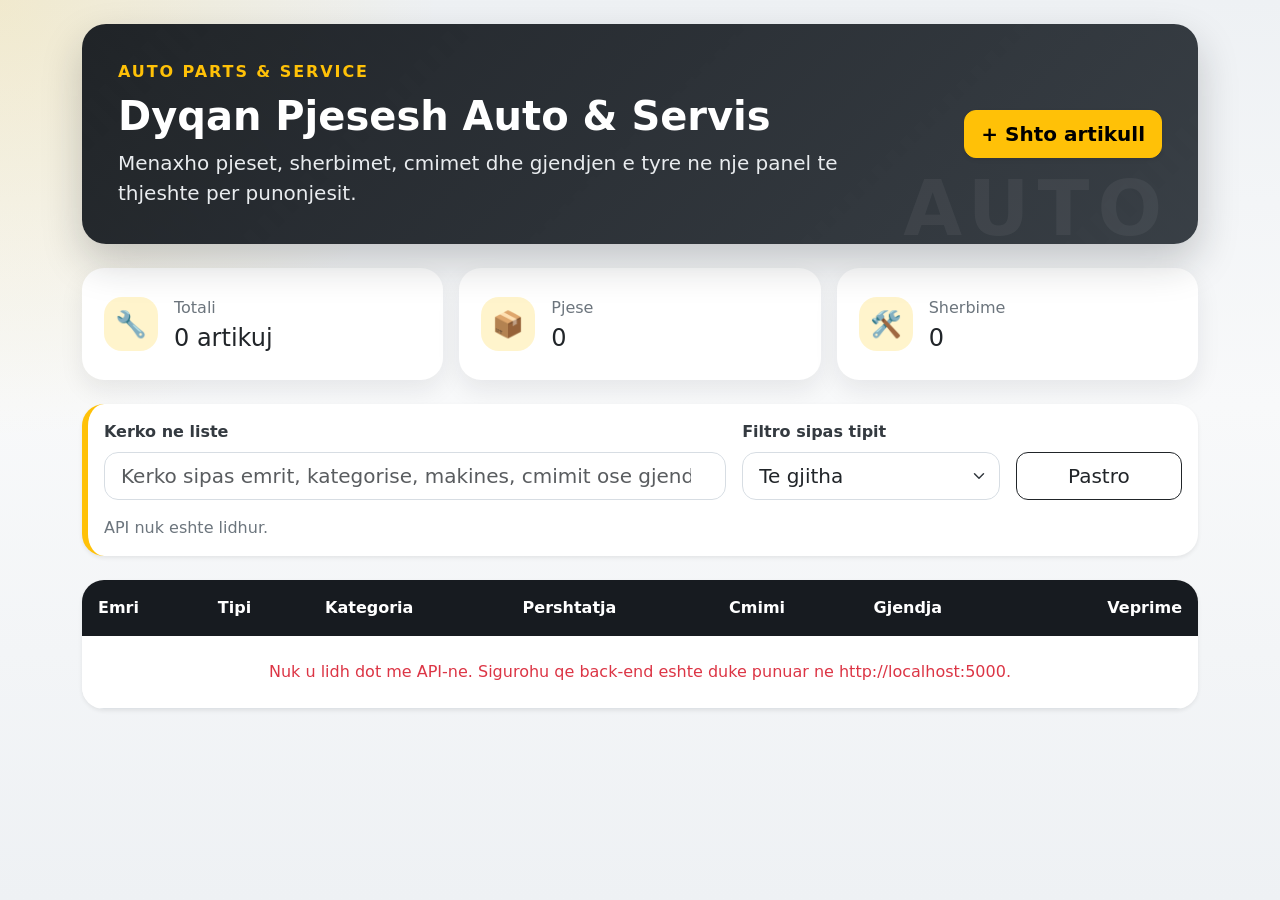
<file: index.html>
<!DOCTYPE html>
<html lang="sq">
<head>
    <meta charset="UTF-8">
    <meta name="viewport" content="width=device-width, initial-scale=1.0">
    <title>Dyqan Pjesesh Auto dhe Servis</title>
    <link href="https://cdn.jsdelivr.net/npm/bootstrap@5.3.3/dist/css/bootstrap.min.css" rel="stylesheet">
    <link rel="stylesheet" href="styles.css">
</head>
<body>
    <main class="container py-4">
        <section class="app-header">
            <div class="header-content">
                <p class="eyebrow mb-2">Auto Parts & Service</p>
                <h1 class="display-6 fw-bold mb-2">Dyqan Pjesesh Auto & Servis</h1>
                <p class="lead mb-0">Menaxho pjeset, sherbimet, cmimet dhe gjendjen e tyre ne nje panel te thjeshte per punonjesit.</p>
            </div>
            <a href="add-item.html" class="btn btn-warning btn-lg fw-semibold shadow-sm">+ Shto artikull</a>
        </section>

        <section class="row g-3 mb-4">
            <div class="col-md-4">
                <div class="stat-card">
                    <span class="stat-icon">🔧</span>
                    <div>
                        <p class="mb-1 text-secondary">Totali</p>
                        <h2 class="h4 mb-0" id="total-artikuj">0 artikuj</h2>
                    </div>
                </div>
            </div>
            <div class="col-md-4">
                <div class="stat-card">
                    <span class="stat-icon">📦</span>
                    <div>
                        <p class="mb-1 text-secondary">Pjese</p>
                        <h2 class="h4 mb-0" id="total-pjese">0</h2>
                    </div>
                </div>
            </div>
            <div class="col-md-4">
                <div class="stat-card">
                    <span class="stat-icon">🛠️</span>
                    <div>
                        <p class="mb-1 text-secondary">Sherbime</p>
                        <h2 class="h4 mb-0" id="total-sherbime">0</h2>
                    </div>
                </div>
            </div>
        </section>

        <section class="search-panel card shadow-sm mb-4">
            <div class="card-body">
                <div class="row g-3 align-items-end">
                    <div class="col-lg-7">
                        <label for="search-input" class="form-label fw-semibold">Kerko ne liste</label>
                        <input type="search" id="search-input" class="form-control form-control-lg" placeholder="Kerko sipas emrit, kategorise, makines, cmimit ose gjendjes...">
                    </div>
                    <div class="col-lg-3">
                        <label for="filter-tipi" class="form-label fw-semibold">Filtro sipas tipit</label>
                        <select id="filter-tipi" class="form-select form-select-lg">
                            <option value="">Te gjitha</option>
                            <option value="Pjese">Pjese</option>
                            <option value="Sherbim">Sherbim</option>
                        </select>
                    </div>
                    <div class="col-lg-2 d-grid">
                        <button type="button" id="pastro-kerkimin" class="btn btn-outline-dark btn-lg">Pastro</button>
                    </div>
                </div>
                <p class="mb-0 mt-3 text-secondary" id="rezultati-kerkimit">Duke u ngarkuar artikujt...</p>
            </div>
        </section>

        <div class="card table-card shadow-sm">
            <div class="table-responsive">
                <table class="table table-hover mb-0 align-middle">
                    <thead>
                        <tr>
                            <th>Emri</th>
                            <th>Tipi</th>
                            <th>Kategoria</th>
                            <th>Pershtatja</th>
                            <th>Cmimi</th>
                            <th>Gjendja</th>
                            <th class="text-end">Veprime</th>
                        </tr>
                    </thead>
                    <tbody id="artikujt-body">
                        <tr>
                            <td colspan="7" class="text-center py-4">Duke u ngarkuar artikujt...</td>
                        </tr>
                    </tbody>
                </table>
            </div>
        </div>
    </main>

    <script src="scripts/store-http.js"></script>
    <script src="scripts/index.js"></script>
</body>
</html>
</file>
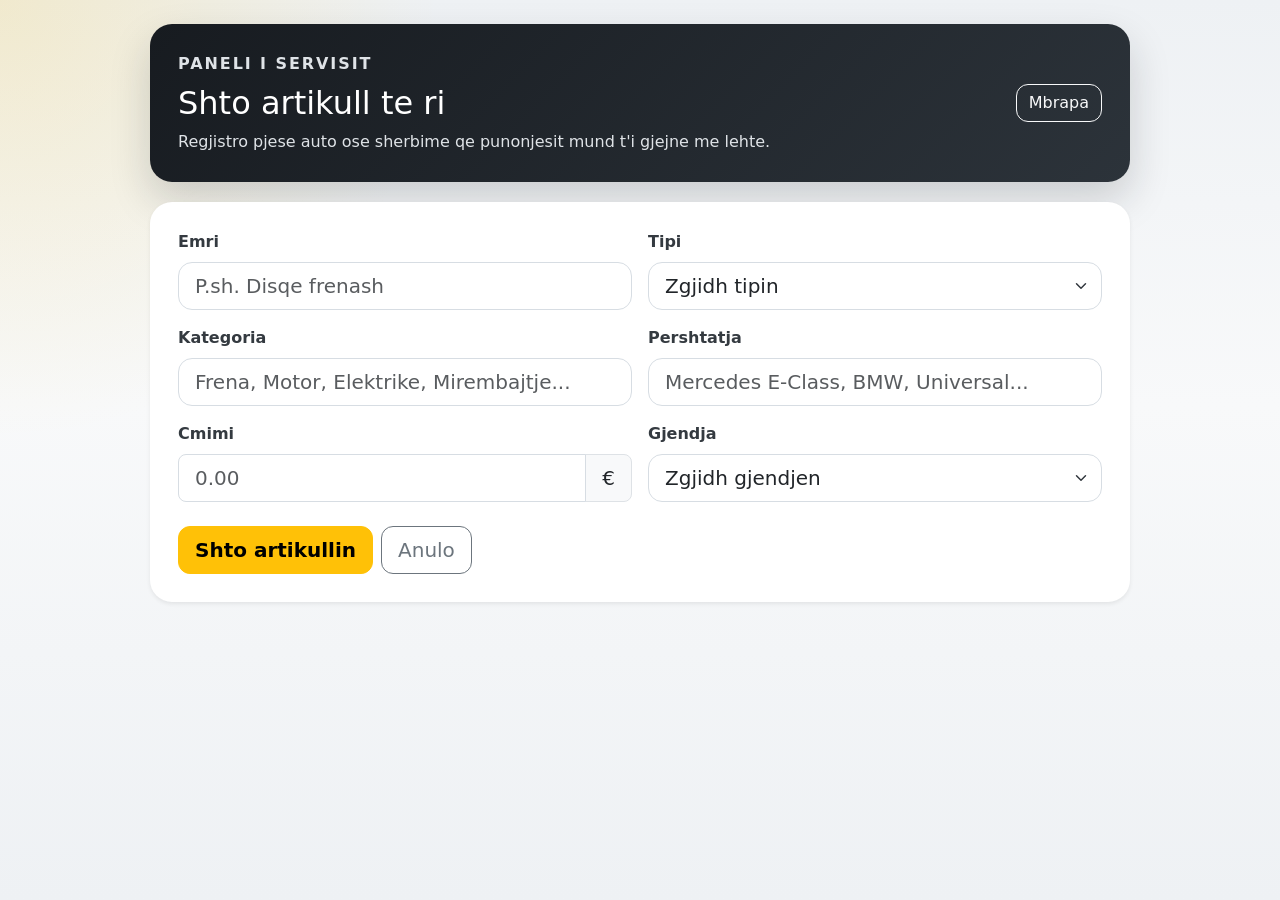
<file: add-item.html>
<!DOCTYPE html>
<html lang="sq">
<head>
    <meta charset="UTF-8">
    <meta name="viewport" content="width=device-width, initial-scale=1.0">
    <title>Shto Artikull</title>
    <link href="https://cdn.jsdelivr.net/npm/bootstrap@5.3.3/dist/css/bootstrap.min.css" rel="stylesheet">
    <link rel="stylesheet" href="styles.css">
</head>
<body>
    <main class="container py-4">
        <div class="form-card">
            <section class="form-hero d-flex flex-column flex-md-row justify-content-between align-items-md-center gap-3">
                <div>
                    <p class="eyebrow mb-2">Paneli i servisit</p>
                    <h1 class="h2 mb-2">Shto artikull te ri</h1>
                    <p class="mb-0">Regjistro pjese auto ose sherbime qe punonjesit mund t'i gjejne me lehte.</p>
                </div>
                <a href="index.html" class="btn btn-outline-light">Mbrapa</a>
            </section>

            <div class="card form-shell shadow-sm">
                <div class="card-body">
                    <form id="item-form">
                        <div class="row g-3">
                            <div class="col-md-6">
                                <label for="emri" class="form-label fw-semibold">Emri</label>
                                <input type="text" id="emri" class="form-control form-control-lg" placeholder="P.sh. Disqe frenash" required>
                            </div>

                            <div class="col-md-6">
                                <label for="tipi" class="form-label fw-semibold">Tipi</label>
                                <select id="tipi" class="form-select form-select-lg" required>
                                    <option value="">Zgjidh tipin</option>
                                    <option value="Pjese">Pjese</option>
                                    <option value="Sherbim">Sherbim</option>
                                </select>
                            </div>

                            <div class="col-md-6">
                                <label for="kategoria" class="form-label fw-semibold">Kategoria</label>
                                <input type="text" id="kategoria" class="form-control form-control-lg" placeholder="Frena, Motor, Elektrike, Mirembajtje..." required>
                            </div>

                            <div class="col-md-6">
                                <label for="pershtatja" class="form-label fw-semibold">Pershtatja</label>
                                <input type="text" id="pershtatja" class="form-control form-control-lg" placeholder="Mercedes E-Class, BMW, Universal..." required>
                            </div>

                            <div class="col-md-6">
                                <label for="cmimi" class="form-label fw-semibold">Cmimi</label>
                                <div class="input-group input-group-lg">
                                    <input type="number" id="cmimi" class="form-control" min="0" step="0.01" placeholder="0.00" required>
                                    <span class="input-group-text">€</span>
                                </div>
                            </div>

                            <div class="col-md-6">
                                <label for="gjendja" class="form-label fw-semibold">Gjendja</label>
                                <select id="gjendja" class="form-select form-select-lg" required>
                                    <option value="">Zgjidh gjendjen</option>
                                    <option value="Ne stok">Ne stok</option>
                                    <option value="Me porosi">Me porosi</option>
                                    <option value="Me aplikim">Me aplikim</option>
                                    <option value="I disponueshem">I disponueshem</option>
                                    <option value="Nuk disponohet">Nuk disponohet</option>
                                </select>
                            </div>
                        </div>

                        <div class="d-flex flex-wrap gap-2 mt-4">
                            <button type="submit" class="btn btn-warning btn-lg fw-semibold">Shto artikullin</button>
                            <a href="index.html" class="btn btn-outline-secondary btn-lg">Anulo</a>
                        </div>
                    </form>
                </div>
            </div>
        </div>
    </main>

    <script src="scripts/store-http.js"></script>
    <script src="scripts/add-item.js"></script>
</body>
</html>
</file>
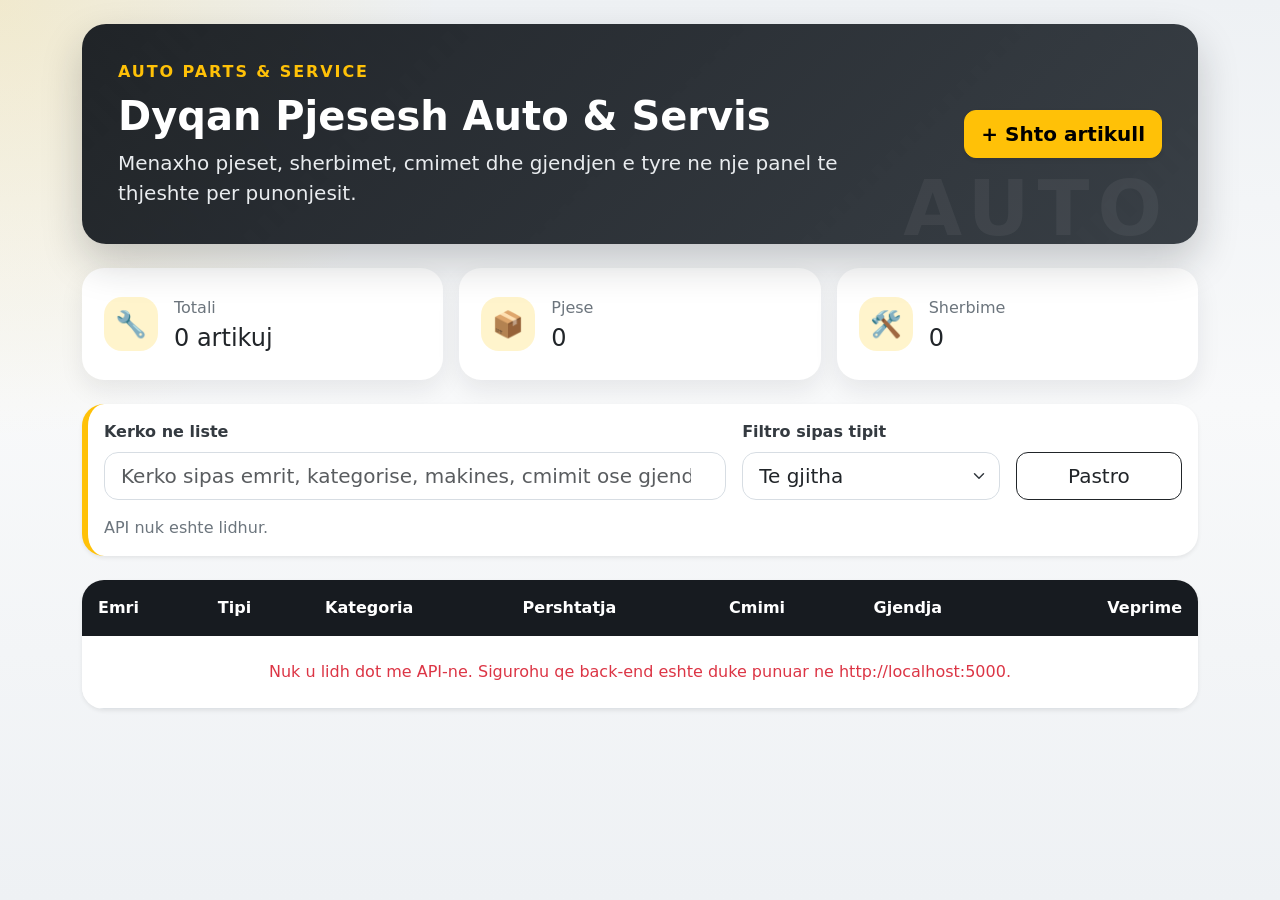
<file: edit-item.html>
<!DOCTYPE html>
<html lang="sq">
<head>
    <meta charset="UTF-8">
    <meta name="viewport" content="width=device-width, initial-scale=1.0">
    <title>Modifiko Artikull</title>
    <link href="https://cdn.jsdelivr.net/npm/bootstrap@5.3.3/dist/css/bootstrap.min.css" rel="stylesheet">
    <link rel="stylesheet" href="styles.css">
</head>
<body>
    <main class="container py-4">
        <div class="form-card">
            <section class="form-hero d-flex flex-column flex-md-row justify-content-between align-items-md-center gap-3">
                <div>
                    <p class="eyebrow mb-2">Paneli i servisit</p>
                    <h1 class="h2 mb-2">Modifiko artikull</h1>
                    <p class="mb-0">Perditeso cmimin, kategorine, pershtatjen ose gjendjen e artikullit.</p>
                </div>
                <a href="index.html" class="btn btn-outline-light">Mbrapa</a>
            </section>

            <div class="card form-shell shadow-sm">
                <div class="card-body">
                    <form id="item-form">
                        <div class="row g-3">
                            <div class="col-md-6">
                                <label for="emri" class="form-label fw-semibold">Emri</label>
                                <input type="text" id="emri" class="form-control form-control-lg" required>
                            </div>

                            <div class="col-md-6">
                                <label for="tipi" class="form-label fw-semibold">Tipi</label>
                                <select id="tipi" class="form-select form-select-lg" required>
                                    <option value="">Zgjidh tipin</option>
                                    <option value="Pjese">Pjese</option>
                                    <option value="Sherbim">Sherbim</option>
                                </select>
                            </div>

                            <div class="col-md-6">
                                <label for="kategoria" class="form-label fw-semibold">Kategoria</label>
                                <input type="text" id="kategoria" class="form-control form-control-lg" placeholder="Frena, Motor, Elektrike, Mirembajtje..." required>
                            </div>

                            <div class="col-md-6">
                                <label for="pershtatja" class="form-label fw-semibold">Pershtatja</label>
                                <input type="text" id="pershtatja" class="form-control form-control-lg" placeholder="Mercedes E-Class, BMW, Universal..." required>
                            </div>

                            <div class="col-md-6">
                                <label for="cmimi" class="form-label fw-semibold">Cmimi</label>
                                <div class="input-group input-group-lg">
                                    <input type="number" id="cmimi" class="form-control" min="0" step="0.01" required>
                                    <span class="input-group-text">€</span>
                                </div>
                            </div>

                            <div class="col-md-6">
                                <label for="gjendja" class="form-label fw-semibold">Gjendja</label>
                                <select id="gjendja" class="form-select form-select-lg" required>
                                    <option value="">Zgjidh gjendjen</option>
                                    <option value="Ne stok">Ne stok</option>
                                    <option value="Me porosi">Me porosi</option>
                                    <option value="Me aplikim">Me aplikim</option>
                                    <option value="I disponueshem">I disponueshem</option>
                                    <option value="Nuk disponohet">Nuk disponohet</option>
                                </select>
                            </div>
                        </div>

                        <div class="d-flex flex-wrap gap-2 mt-4">
                            <button type="submit" class="btn btn-warning btn-lg fw-semibold">Ruaj ndryshimet</button>
                            <a href="index.html" class="btn btn-outline-secondary btn-lg">Anulo</a>
                        </div>
                    </form>
                </div>
            </div>
        </div>
    </main>

    <script src="scripts/store-http.js"></script>
    <script src="scripts/edit-item.js"></script>
</body>
</html>
</file>
<file: styles.css>
:root {
    --garage-dark: #171b20;
    --garage-gray: #2c333a;
    --garage-yellow: #ffc107;
    --garage-light: #f4f6f8;
}

* {
    box-sizing: border-box;
}

body {
    min-height: 100vh;
    background:
        radial-gradient(circle at top left, rgba(255, 193, 7, 0.16), transparent 28%),
        linear-gradient(180deg, #eef1f4 0%, #f8f9fa 45%, #eef1f4 100%);
    color: #212529;
}

.app-header {
    position: relative;
    overflow: hidden;
    background:
        linear-gradient(135deg, rgba(23, 27, 32, 0.96), rgba(44, 51, 58, 0.94)),
        repeating-linear-gradient(45deg, rgba(255,255,255,0.08) 0 10px, transparent 10px 20px);
    color: white;
    padding: 36px;
    border-radius: 24px;
    margin-bottom: 24px;
    display: flex;
    justify-content: space-between;
    align-items: center;
    gap: 24px;
    box-shadow: 0 18px 40px rgba(23, 27, 32, 0.22);
}

.app-header::after {
    content: "AUTO";
    position: absolute;
    right: 28px;
    bottom: -22px;
    font-size: 76px;
    font-weight: 900;
    letter-spacing: 8px;
    color: rgba(255, 255, 255, 0.055);
    pointer-events: none;
}

.header-content {
    position: relative;
    z-index: 1;
    max-width: 760px;
}

.app-header .btn {
    position: relative;
    z-index: 1;
}

.eyebrow {
    color: var(--garage-yellow);
    font-weight: 700;
    letter-spacing: 0.12em;
    text-transform: uppercase;
}

.app-header p.lead {
    color: #e9ecef;
}

.stat-card,
.search-panel,
.table-card,
.form-shell {
    border: 0;
    border-radius: 22px;
    overflow: hidden;
}

.stat-card {
    background: white;
    padding: 22px;
    display: flex;
    gap: 16px;
    align-items: center;
    min-height: 112px;
    box-shadow: 0 10px 24px rgba(23, 27, 32, 0.08);
}

.stat-icon {
    width: 54px;
    height: 54px;
    display: grid;
    place-items: center;
    border-radius: 18px;
    background: #fff4cc;
    font-size: 1.6rem;
}

.search-panel {
    border-left: 6px solid var(--garage-yellow);
}

.table-card {
    background: white;
}

.table thead th {
    background: var(--garage-dark);
    color: white;
    border: 0;
    padding: 16px;
    white-space: nowrap;
}

.table td {
    padding: 16px;
    vertical-align: middle;
}

.table tbody tr:hover {
    background: #fff8df;
}

.item-name {
    font-weight: 800;
}

.type-pill {
    display: inline-flex;
    align-items: center;
    gap: 6px;
    padding: 7px 10px;
    border-radius: 999px;
    background: #eef1f4;
    font-weight: 700;
    font-size: 0.9rem;
}

.badge-status {
    font-size: 0.85rem;
    padding: 8px 11px;
    border-radius: 999px;
}

.btn {
    border-radius: 12px;
}

.action-buttons {
    display: flex;
    justify-content: end;
    gap: 8px;
    flex-wrap: wrap;
}

.form-card {
    max-width: 980px;
    margin: 0 auto;
}

.form-hero {
    background: linear-gradient(135deg, var(--garage-dark), var(--garage-gray));
    color: white;
    padding: 28px;
    border-radius: 22px;
    margin-bottom: 20px;
    box-shadow: 0 18px 40px rgba(23, 27, 32, 0.18);
}

.form-hero p {
    color: #dfe3e7;
}

.form-shell .card-body {
    padding: 28px;
}

.form-label {
    color: #343a40;
}

.form-control,
.form-select {
    border-radius: 14px;
    border-color: #d7dde3;
}

.form-control:focus,
.form-select:focus {
    border-color: var(--garage-yellow);
    box-shadow: 0 0 0 0.2rem rgba(255, 193, 7, 0.18);
}

@media (max-width: 768px) {
    .app-header {
        padding: 26px;
        align-items: stretch;
    }

    .app-header::after {
        font-size: 54px;
    }
}
</file>
